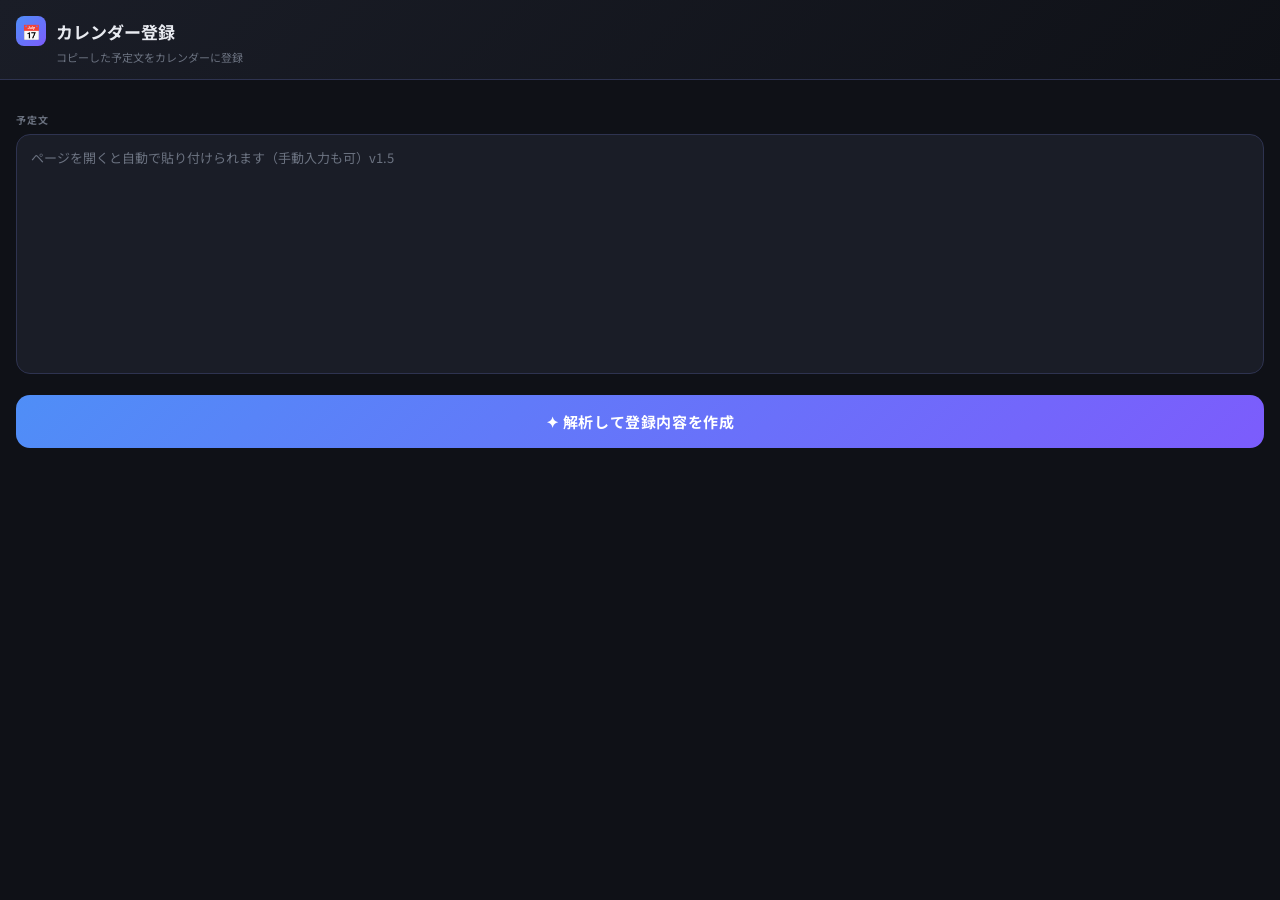
<file: img/calendar/calendar-app.html>
<!DOCTYPE html>
<html lang="ja">
<head>
<meta charset="UTF-8">
<meta name="viewport" content="width=device-width, initial-scale=1.0, maximum-scale=1.0, user-scalable=no">
<title>カレンダー登録</title>
<style>
@import url('https://fonts.googleapis.com/css2?family=Noto+Sans+JP:wght@300;400;500;700&family=IBM+Plex+Mono:wght@500&display=swap');
:root{
  --bg:#0f1117;--surface:#1a1d27;--surface2:#222637;--border:#2e3350;
  --accent:#4f8ef7;--accent2:#7c5cfc;--green:#34d399;--red:#f87171;
  --text:#e8eaf0;--muted:#6b7280;--radius:14px;
}
*{box-sizing:border-box;margin:0;padding:0;-webkit-tap-highlight-color:transparent;}
body{font-family:'Noto Sans JP',sans-serif;background:var(--bg);color:var(--text);min-height:100vh;overflow-x:hidden;}
.page{display:none;min-height:100vh;padding-bottom:60px;}
.page.active{display:block;}
.header{background:linear-gradient(135deg,#1a1d27,#0f1117);border-bottom:1px solid var(--border);padding:16px 16px 14px;position:sticky;top:0;z-index:10;}
.header-row{display:flex;align-items:center;gap:10px;}
.header-icon{width:30px;height:30px;background:linear-gradient(135deg,var(--accent),var(--accent2));border-radius:8px;display:flex;align-items:center;justify-content:center;font-size:15px;flex-shrink:0;}
.header h1{font-size:17px;font-weight:700;}
.header p{font-size:11px;color:var(--muted);margin-top:3px;padding-left:40px;}
.back-btn{background:none;border:none;color:var(--accent);font-family:'Noto Sans JP',sans-serif;font-size:14px;font-weight:500;cursor:pointer;padding:4px 0;display:flex;align-items:center;gap:4px;}
.back-btn:active{opacity:.6;}
.section{padding:16px 16px 0;}
.label{font-size:10px;font-weight:700;letter-spacing:.12em;text-transform:uppercase;color:var(--muted);margin-bottom:7px;}
input[type=text],textarea{width:100%;background:var(--surface);border:1px solid var(--border);border-radius:var(--radius);color:var(--text);font-family:'Noto Sans JP',sans-serif;font-size:13px;line-height:1.65;padding:12px 14px;outline:none;transition:border-color .2s;-webkit-appearance:none;}
input[type=text]:focus,textarea:focus{border-color:var(--accent);}
input[type=text]::placeholder,textarea::placeholder{color:var(--muted);}
textarea{resize:none;}
.field-group{background:var(--surface);border:1px solid var(--border);border-radius:var(--radius);overflow:hidden;margin-bottom:12px;}
.field-item{border-bottom:1px solid var(--border);}
.field-item:last-child{border-bottom:none;}
.field-label{font-size:10px;font-weight:700;letter-spacing:.1em;text-transform:uppercase;color:var(--muted);padding:10px 14px 0;}
.field-input{width:100%;background:transparent;border:none;color:var(--text);font-family:'Noto Sans JP',sans-serif;font-size:13px;line-height:1.6;padding:6px 14px 10px;outline:none;-webkit-appearance:none;}
.field-input[data-key=detail]{min-height:80px;resize:none;}
.btn{width:100%;padding:16px;border-radius:var(--radius);border:none;font-family:'Noto Sans JP',sans-serif;font-size:15px;font-weight:700;cursor:pointer;-webkit-appearance:none;transition:all .15s;display:block;}
.btn-primary{background:linear-gradient(135deg,var(--accent),var(--accent2));color:#fff;letter-spacing:.04em;}
.btn-primary:active{transform:scale(.97);opacity:.9;}
.btn-primary:disabled{opacity:.4;}
.btn-green{background:var(--green);color:#0f1117;font-size:16px;}
.btn-green:active{transform:scale(.97);}
.btn-sub{background:var(--surface2);border:1px solid var(--border);color:var(--text);font-size:13px;font-weight:500;padding:14px;}
.btn-sub:active{opacity:.7;}
.error-box{background:rgba(248,113,113,.08);border:1px solid var(--red);border-radius:var(--radius);padding:14px;font-size:13px;color:var(--red);line-height:1.6;}
.hint{font-size:11px;color:var(--muted);margin-top:6px;}
.g8{height:8px;}.g12{height:12px;}.g16{height:16px;}.g20{height:20px;}
</style>
</head>
<body>

<!-- PAGE 1: 入力 -->
<div class="page active" id="page-input">
  <div class="header">
    <div class="header-row">
      <div class="header-icon">📅</div>
      <h1>カレンダー登録</h1>
    </div>
    <p>コピーした予定文をカレンダーに登録</p>
  </div>

  <div class="section">
    <div class="g16"></div>
    <div style="display:flex;align-items:center;justify-content:space-between;" class="label">
      <span>予定文</span>
      <span id="charCount" style="font-size:10px;color:var(--muted);font-weight:400;letter-spacing:0;text-transform:none;"></span>
    </div>
    <textarea id="inputText" rows="10" placeholder="ページを開くと自動で貼り付けられます（手動入力も可）v1.5"></textarea>
  </div>

  <div class="section g20">
    <button class="btn btn-primary" id="parseBtn" onclick="parseText()">✦ 解析して登録内容を作成</button>
  </div>

  <div class="section" id="errorArea"></div>
</div>


<!-- PAGE 2: 確認・編集 -->
<div class="page" id="page-result">
  <div class="header">
    <button class="back-btn" onclick="goBack()">← 戻る</button>
    <div class="g8"></div>
    <div class="header-row">
      <div class="header-icon">✏️</div>
      <h1>内容を確認・編集</h1>
    </div>
    <p>各項目を編集してからカレンダーに登録</p>
  </div>

  <div class="section">
    <div class="g16"></div>
    <div class="field-group">
      <div class="field-item">
        <div class="field-label">タイトル</div>
        <input class="field-input" id="f-title" type="text">
      </div>
      <div class="field-item">
        <div class="field-label">開始日時（JST）</div>
        <input class="field-input" id="f-start-jst" type="text" placeholder="例: 2026/04/19 12:00">
      </div>
      <div class="field-item">
        <div class="field-label">終了日時（JST）</div>
        <input class="field-input" id="f-end-jst" type="text" placeholder="例: 2026/04/19 15:00">
      </div>
      <div class="field-item">
        <div class="field-label">場所</div>
        <input class="field-input" id="f-location" type="text">
      </div>
      <div class="field-item">
        <div class="field-label">詳細</div>
        <textarea class="field-input" id="f-detail" rows="6"></textarea>
      </div>
    </div>
  </div>

  <div class="section">
    <button class="btn btn-green" onclick="openCalendar()">📅 Googleカレンダーで開く</button>
    <div class="g8"></div>
    <button class="btn btn-sub" onclick="copyUrl()">🔗 URLをコピー</button>
    <div class="g20"></div>
  </div>
</div>


<script>
// ── 初期化 ──
window.addEventListener('DOMContentLoaded', async () => {
  document.getElementById('inputText').addEventListener('input', updateCharCount);
  try {
    const text = await navigator.clipboard.readText();
    if (text.trim()) {
      document.getElementById('inputText').value = text;
      updateCharCount();
    }
  } catch(e) {}
});

function updateCharCount() {
  const len = document.getElementById('inputText').value.length;
  document.getElementById('charCount').textContent = len > 0 ? len + '文字' : '';
}

function showPage(id) {
  document.querySelectorAll('.page').forEach(p => p.classList.remove('active'));
  document.getElementById(id).classList.add('active');
  window.scrollTo(0, 0);
}
function goBack() { showPage('page-input'); }

// ── プロンプト ──
function buildPrompt(text) {
  return `あなたはエアコン・家電クリーニング業者の予定文から、Googleカレンダー登録用の情報を抽出するアシスタントです。
以下のルールに従って、JSONのみを出力してください。前置き・説明・コードブロックは一切不要です。

## 会社名
- 「おまかせ！」がある → "ユアマ公募"
- 「高評価プロ」がある → "ユアマ公募"
- 「ラクサス 050-6875-5609」がある → "LAXUZ"
- 「家族の健康の為に！」がある → "ユアマ"
- それ以外 → ""

## 作業内容コード（複数あればスペースなしで結合）
N=通常タイプ, R=お掃除機能付き, S=室外機洗浄, K=消臭抗菌コート, E=エコ洗剤, D=ドレンホース洗浄, A=Aセット, B=Bセット, i=防虫キャップ, T=ベランダ清掃, W=縦型洗濯機, EL=レンジフード, V=換気扇, H=空気清浄機
例: 通常2台 → "N2" / お掃除機能付き1台+室外機1台 → "R1S1"

## 訪問地
大阪市〇〇区 → 〇〇区のみ / その他の市 → 〇〇市のみ

## 氏名
「氏名：」または「お名前：」から姓のみ取り出し「〇〇様」とする

## タイトル
"会社名 作業コード 訪問地 氏名" を半角スペース区切りで結合

## 日時（重要）
「作業日時：」から読み取る。入力はJST（UTC+9）。
startJST・endJST は "YYYY/MM/DD HH:mm" 形式で出力（UTC変換不要）。
「申込日」は無視。

## 場所
住所全体。マンション名・号室・部屋番号は除く。不明なら"不明"。

## 詳細
入力テキスト全文をそのまま。

## 出力（JSONのみ・コードブロック禁止）
- detailフィールド内の改行は必ず \n とエスケープすること
- 生の改行をJSONの文字列内に含めないこと
{"title":"","startJST":"","endJST":"","location":"","detail":""}

---
予定文:
${text}`;
}

// ── JST ローカル時刻フォーマット（UTC変換しない）──
// ctz=Asia/Tokyo と組み合わせることで正しいタイムゾーンで登録される
function jstToLocal(jstStr) {
  const m = jstStr.match(/(\d{4})[\/\-](\d{1,2})[\/\-](\d{1,2})\s+(\d{1,2}):(\d{2})/);
  if (!m) return '';
  const [,y,mo,d,h,mi] = m;
  const pad = n => String(n).padStart(2,'0');
  return `${y}${pad(mo)}${pad(d)}T${pad(h)}${pad(mi)}00`;
}

// ── 解析（api.php経由） ──
async function parseText() {
  const input = document.getElementById('inputText').value.trim();
  const errArea = document.getElementById('errorArea');
  const btn = document.getElementById('parseBtn');

  errArea.innerHTML = '';
  if (!input) { errArea.innerHTML = '<div class="g12"></div><div class="error-box">予定文を入力してください</div>'; return; }

  btn.disabled = true;
  btn.textContent = '解析中…';

  try {
    const res = await fetch('api.php', {
      method: 'POST',
      headers: { 'Content-Type': 'application/json' },
      body: JSON.stringify({
        contents: [{ parts: [{ text: buildPrompt(input) }] }],
        generationConfig: { temperature: 0.1, maxOutputTokens: 4096 }
      })
    });

    if (!res.ok) { const e = await res.json(); throw new Error(e?.error?.message || 'HTTP ' + res.status); }
    const data = await res.json();
    const raw = data?.candidates?.[0]?.content?.parts?.[0]?.text || '';

    // { } の位置で確実に抽出
    const start = raw.indexOf('{');
    const end = raw.lastIndexOf('}');
    if (start === -1 || end === -1) throw new Error('JSONが見つかりません:\n' + raw.substring(0, 200));
    let jsonStr = raw.substring(start, end + 1);

    let parsed;
    try {
      parsed = JSON.parse(jsonStr);
    } catch(je) {
      // detail内の制御文字・改行を修正して再試行
      try {
        // プロパティ値内の生の改行をエスケープ
        const fixed = jsonStr.replace(/(?<=":"[^"]*?)\n(?=[^"]*?")/g, '\\n')
                             .replace(/[\x00-\x1F\x7F]/g, c => {
                               if (c === '\n') return '\\n';
                               if (c === '\r') return '\\r';
                               if (c === '\t') return '\\t';
                               return '';
                             });
        parsed = JSON.parse(fixed);
      } catch(je2) {
        // 最終手段: detailフィールドだけ別途抽出
        const titleM    = jsonStr.match(/"title"\s*:\s*"([^"]*)"/);
        const startM    = jsonStr.match(/"startJST"\s*:\s*"([^"]*)"/);
        const endM      = jsonStr.match(/"endJST"\s*:\s*"([^"]*)"/);
        const locationM = jsonStr.match(/"location"\s*:\s*"([^"]*)"/);
        const detailM   = jsonStr.match(/"detail"\s*:\s*"([\s\S]*?)"\s*\}/);
        if (!titleM) throw new Error('解析失敗: ' + je2.message);
        parsed = {
          title:    titleM[1]    || '',
          startJST: startM?.[1]  || '',
          endJST:   endM?.[1]    || '',
          location: locationM?.[1] || '',
          detail:   detailM?.[1]?.replace(/\\n/g,'\n') || ''
        };
      }
    }

    showResultPage(parsed);
  } catch(e) {
    errArea.innerHTML = `<div class="g12"></div><div class="error-box">エラー: ${escHtml(e.message)}</div>`;
  } finally {
    btn.disabled = false;
    btn.textContent = '✦ 解析して登録内容を作成';
  }
}

// ── 結果ページ表示 ──
function showResultPage(d) {
  document.getElementById('f-title').value     = d.title    || '';
  document.getElementById('f-start-jst').value = d.startJST || '';
  document.getElementById('f-end-jst').value   = d.endJST   || '';
  document.getElementById('f-location').value  = d.location || '';
  document.getElementById('f-detail').value    = d.detail   || '';
  showPage('page-result');
}

// ── カレンダーURL構築 ──
function buildGcalUrl() {
  const title    = document.getElementById('f-title').value;
  const startJST = document.getElementById('f-start-jst').value;
  const endJST   = document.getElementById('f-end-jst').value;
  const location = document.getElementById('f-location').value;
  const detail   = document.getElementById('f-detail').value;

  const startLocal = jstToLocal(startJST);
  const endLocal   = jstToLocal(endJST);

  if (!startLocal || !endLocal) {
    alert('日時の形式が正しくありません。\n例: 2026/04/19 12:00');
    return null;
  }
  // ctz=Asia/Tokyo を指定することで JST のローカル時刻として正しく登録される
  const p = new URLSearchParams({ text: title, dates: `${startLocal}/${endLocal}`, location, details: detail, ctz: 'Asia/Tokyo' });
  return 'https://calendar.google.com/calendar/render?action=TEMPLATE&' + p.toString();
}

function openCalendar() {
  const url = buildGcalUrl();
  if (url) window.open(url, '_blank');
}

function copyUrl() {
  const url = buildGcalUrl();
  if (!url) return;
  if (navigator.clipboard) {
    navigator.clipboard.writeText(url).then(() => alert('URLをコピーしました'));
  } else {
    const t = document.createElement('textarea');
    t.value = url; document.body.appendChild(t); t.select();
    document.execCommand('copy'); document.body.removeChild(t);
    alert('URLをコピーしました');
  }
}

function escHtml(s) {
  return String(s||'').replace(/&/g,'&amp;').replace(/</g,'&lt;').replace(/>/g,'&gt;');
}
</script>
</body>
</html>
</file>
